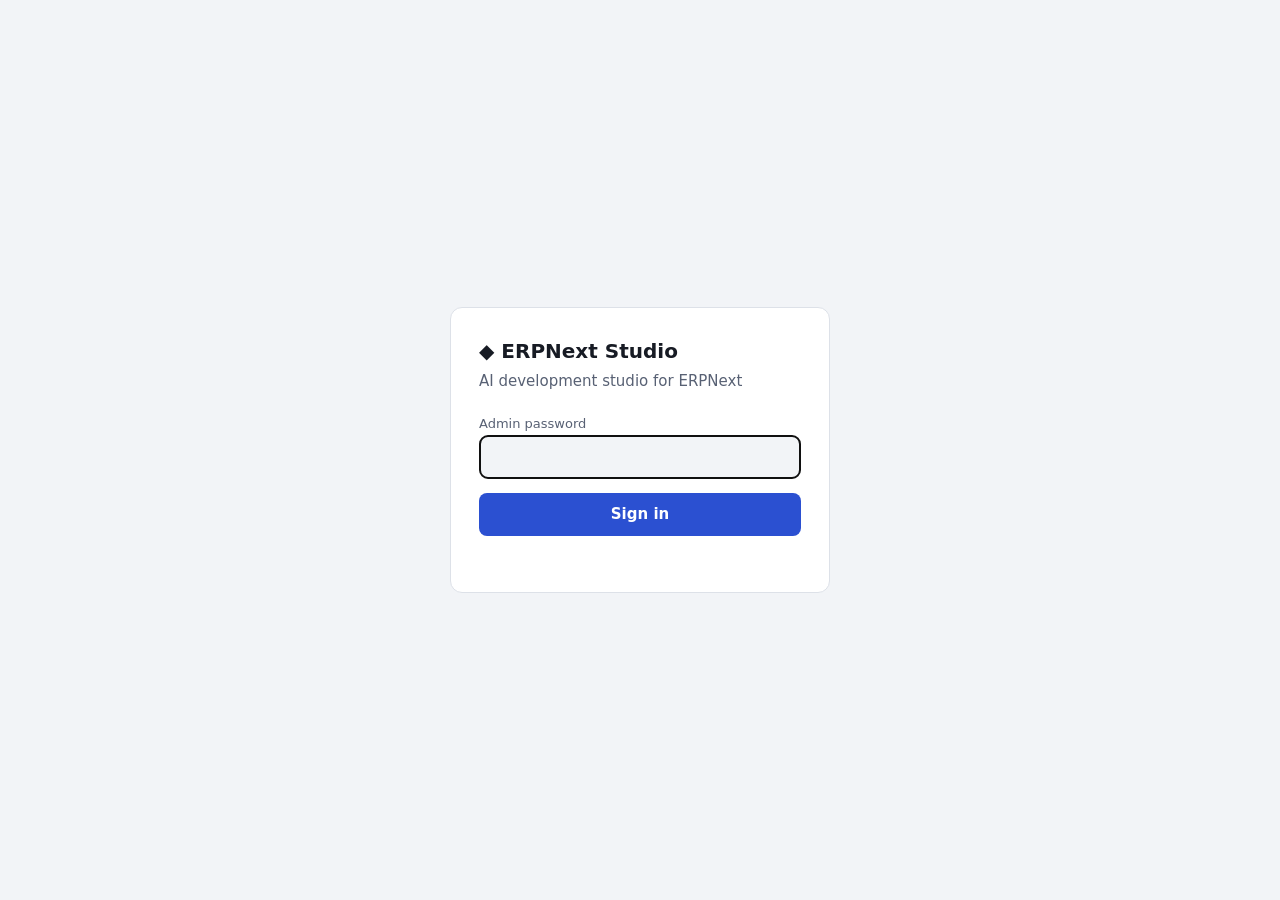
<file: studio/ui/login.html>
<!doctype html><html lang="en"><head><meta charset="utf-8"><meta name="viewport" content="width=device-width,initial-scale=1">
<title>ERPNext Studio · Sign in</title>
<style>
:root{--bg:#F2F4F7;--surface:#fff;--line:#DDE1E8;--fg:#171B24;--muted:#586174;--accent:#2B50D1;--bad:#9B1C1C}
@media (prefers-color-scheme:dark){:root{--bg:#12151C;--surface:#1B2029;--line:#2C3340;--fg:#E8ECF3;--muted:#98A2B5;--accent:#7C9BFF;--bad:#FF8A8A}}
*{box-sizing:border-box}body{margin:0;min-height:100vh;display:grid;place-items:center;background:var(--bg);color:var(--fg);font:15px/1.5 "IBM Plex Sans",system-ui,sans-serif;padding:16px}
.card{width:min(380px,100%);background:var(--surface);border:1px solid var(--line);border-radius:12px;padding:28px}
h1{font-size:20px;margin:0 0 4px}p{color:var(--muted);margin:0 0 20px}
input{width:100%;padding:10px 12px;border:1px solid var(--line);border-radius:8px;background:var(--bg);color:var(--fg);font:inherit}
button{margin-top:14px;width:100%;padding:10px;border:0;border-radius:8px;background:var(--accent);color:#fff;font:inherit;font-weight:600;cursor:pointer}
.err{color:var(--bad);min-height:1.4em;margin-top:10px;font-size:13px}
</style></head><body>
<form class="card" id="f"><h1>◆ ERPNext Studio</h1><p>AI development studio for ERPNext</p>
<label for="p" style="font-size:13px;color:var(--muted)">Admin password</label>
<input id="p" type="password" autocomplete="current-password" autofocus required>
<button>Sign in</button><div class="err" id="e" role="alert"></div></form>
<script>
document.getElementById('f').onsubmit=async ev=>{ev.preventDefault();
const r=await fetch('/api/login',{method:'POST',headers:{'Content-Type':'application/json'},body:JSON.stringify({password:document.getElementById('p').value})});
if(r.ok)location.href='/';else document.getElementById('e').textContent=(await r.json()).detail||'Sign-in failed'};
</script></body></html>
</file>
